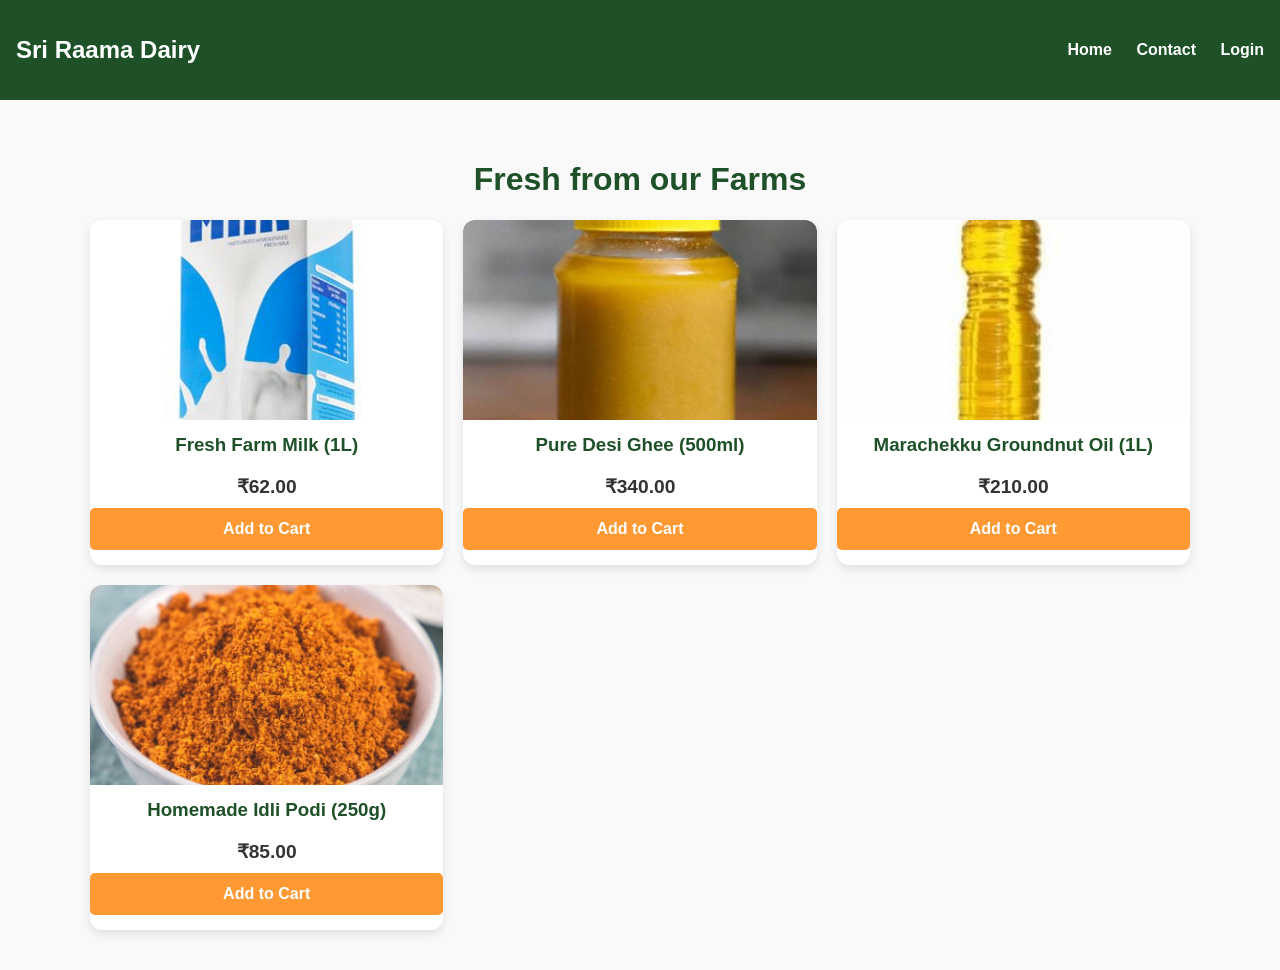
<file: index.html>
<!DOCTYPE html>
<html lang="en">
<head>
    <title>Home | Sri Raama Dairy</title>
    <link rel="stylesheet" href="style.css">
</head>
<body>

<nav>
    <div class="logo"><h2>Sri Raama Dairy</h2></div>
    <div class="menu">
        <a href="index.html">Home</a>
        <a href="contact.html">Contact</a>
        <a href="login.html">Login</a>
    </div>
</nav>

<div class="container">
    <h1 style="text-align:center; color:#1E5128;">Fresh from our Farms</h1>
    <div class="product-grid">
        
        <div class="card">
            <img src="images/milk.jpg" alt="Fresh Farm Milk">
            <h3>Fresh Farm Milk (1L)</h3>
            <p class="price">₹62.00</p>
            <button>Add to Cart</button>
        </div>

        <div class="card">
            <img src="images/ghee.jpg" alt="Pure Desi Ghee">
            <h3>Pure Desi Ghee (500ml)</h3>
            <p class="price">₹340.00</p>
            <button>Add to Cart</button>
        </div>

        <div class="card">
            <img src="images/oil.jpg" alt="Marachekku Groundnut Oil">
            <h3>Marachekku Groundnut Oil (1L)</h3>
            <p class="price">₹210.00</p>
            <button>Add to Cart</button>
        </div>

        <div class="card">
            <img src="images/podi.jpg" alt="Homemade Idli Podi">
            <h3>Homemade Idli Podi (250g)</h3>
            <p class="price">₹85.00</p>
            <button>Add to Cart</button>
        </div>

    </div>
</div>

</body>
</html>
</file>
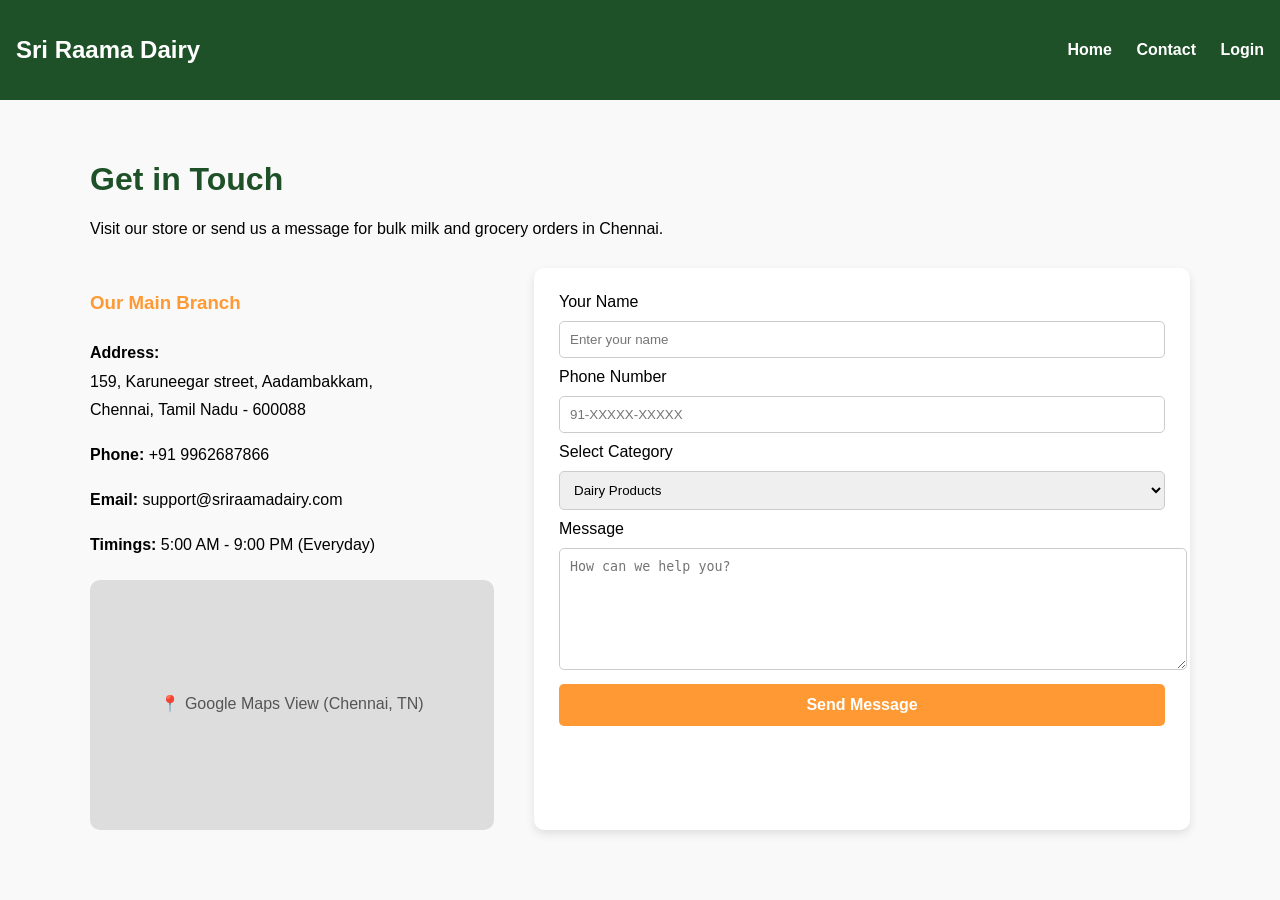
<file: contact.html>
<!DOCTYPE html>
<html lang="en">
<head>
    <title>Contact Us | Sri Raama Dairy</title>
    <link rel="stylesheet" href="style.css">
    <style>
        .contact-container { display: flex; flex-wrap: wrap; gap: 40px; margin-top: 30px; }
        .contact-info { flex: 1; min-width: 300px; line-height: 1.8; }
        .contact-form { flex: 1.5; min-width: 300px; background: white; padding: 25px; border-radius: 10px; box-shadow: 0 4px 10px rgba(0,0,0,0.1); }
        .map-placeholder { width: 100%; height: 250px; background: #ddd; display: flex; align-items: center; justify-content: center; border-radius: 10px; margin-top: 20px; color: #555; }
    </style>
</head>
<body>

<nav>
    <div class="logo"><h2>Sri Raama Dairy</h2></div>
    <div class="menu">
        <a href="index.html">Home</a>
        <a href="contact.html">Contact</a>
        <a href="login.html">Login</a>
    </div>
</nav>

<div class="container">
    <h1 style="color: #1E5128;">Get in Touch</h1>
    <p>Visit our store or send us a message for bulk milk and grocery orders in Chennai.</p>

    <div class="contact-container">
        <div class="contact-info">
            <h3 style="color: #FF9933;">Our Main Branch</h3>
            <p><strong>Address:</strong><br>
               159, Karuneegar street, Aadambakkam,<br>
               Chennai, Tamil Nadu - 600088</p>
            
            <p><strong>Phone:</strong> +91 9962687866</p>
            <p><strong>Email:</strong> support@sriraamadairy.com</p>
            <p><strong>Timings:</strong> 5:00 AM - 9:00 PM (Everyday)</p>

            <div class="map-placeholder">
                <p>📍 Google Maps View (Chennai, TN)</p>
            </div>
        </div>

        <div class="contact-form">
            <form id="queryForm">
                <label>Your Name</label>
                <input type="text" placeholder="Enter your name" required>
                
                <label>Phone Number</label>
                <input type="tel" placeholder="91-XXXXX-XXXXX" required>
                
                <label>Select Category</label>
                <select style="width: 100%; padding: 10px; margin: 10px 0; border: 1px solid #ccc; border-radius: 5px;">
                    <option>Dairy Products</option>
                    <option>Groceries / Oils</option>
                    <option>Wholesale Inquiry</option>
                </select>

                <label>Message</label>
                <textarea style="width: 100%; padding: 10px; margin: 10px 0; border: 1px solid #ccc; border-radius: 5px; height: 100px;" placeholder="How can we help you?"></textarea>
                
                <button type="submit">Send Message</button>
            </form>
        </div>
    </div>
</div>

<script>
    document.getElementById('queryForm').onsubmit = function(e) {
        e.preventDefault();
        alert("Thanks! Your message has been sent to Sri Raama Dairy.");
    }
</script>

</body>
</html>
</file>
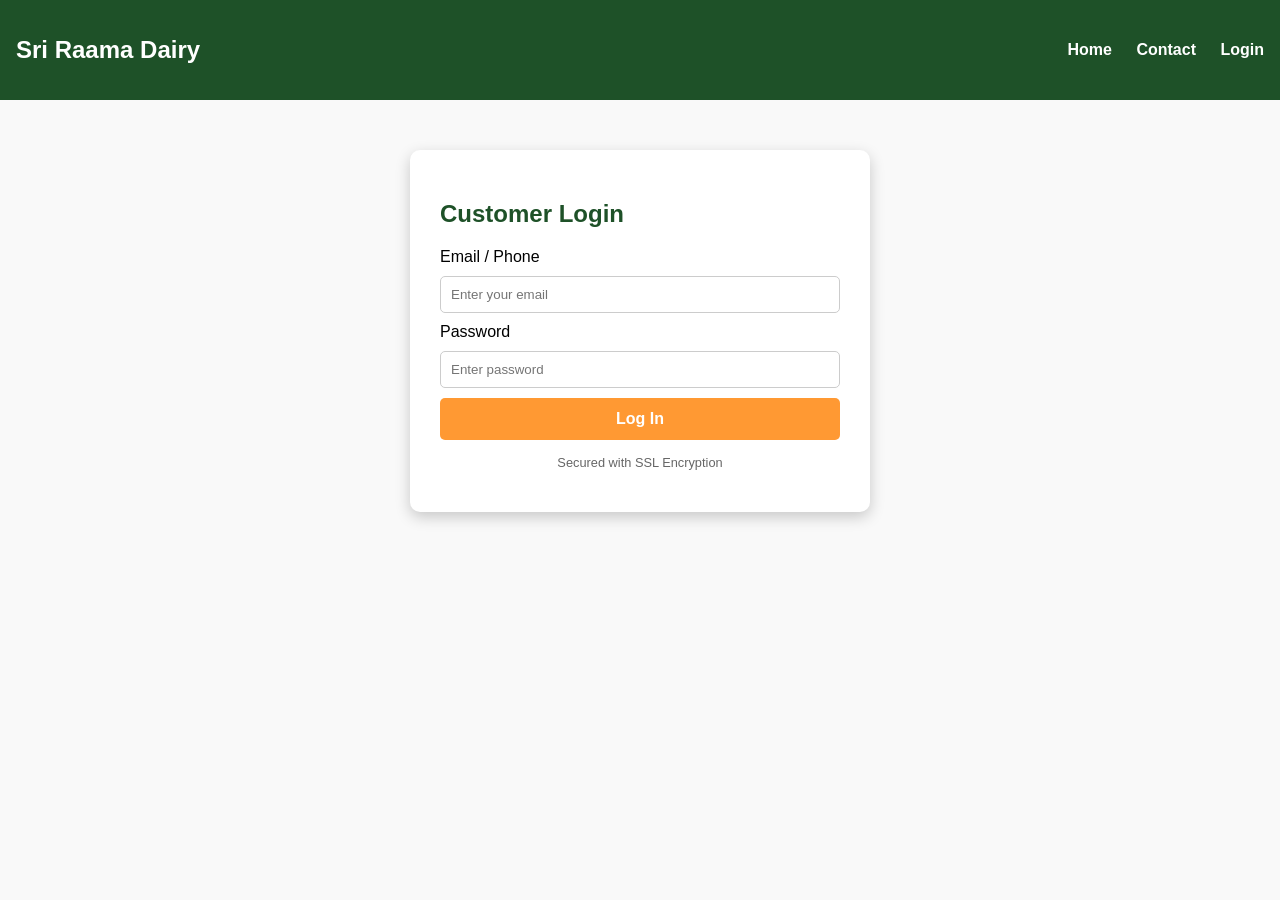
<file: login.html>
<!DOCTYPE html>
<html lang="en">
<head>
    <title>Login | Sri Raama Dairy</title>
    <link rel="stylesheet" href="style.css">
</head>
<body>

<nav>
    <div class="logo"><h2>Sri Raama Dairy</h2></div>
    <div class="menu">
        <a href="index.html">Home</a>
        <a href="contact.html">Contact</a>
        <a href="login.html">Login</a>
    </div>
</nav>

<div class="form-box">
    <h2 style="color:#1E5128">Customer Login</h2>
    <form>
        <label>Email / Phone</label>
        <input type="text" placeholder="Enter your email" required>
        <label>Password</label>
        <input type="password" placeholder="Enter password" required>
        <button type="submit">Log In</button>
    </form>
    <p style="text-align:center; font-size: 0.8rem; color: #666; margin-top: 15px;">
        Secured with SSL Encryption
    </p>
</div>

</body>
</html>
</file>
<file: style.css>
/* style.css */
:root {
    --primary: #FF9933; /* Saffron */
    --secondary: #1E5128; /* Deep Green */
    --light: #f9f9f9;
}

body { font-family: 'Segoe UI', Tahoma, Geneva, Verdana, sans-serif; margin: 0; background: var(--light); }

/* Navbar */
nav { background: var(--secondary); padding: 1rem; display: flex; justify-content: space-between; align-items: center; color: white; }
nav a { color: white; text-decoration: none; margin-left: 20px; font-weight: bold; }
nav a:hover { color: var(--primary); }

/* Layout */
.container { max-width: 1100px; margin: 20px auto; padding: 20px; }
.product-grid { display: grid; grid-template-columns: repeat(auto-fit, minmax(280px, 1fr)); gap: 20px; }

/* Product Cards */
.card { background: white; border-radius: 12px; overflow: hidden; box-shadow: 0 4px 10px rgba(0,0,0,0.1); text-align: center; padding-bottom: 15px; transition: 0.3s; }
.card:hover { transform: translateY(-5px); }
.card img { width: 100%; height: 200px; object-fit: cover; }
.card h3 { margin: 10px 0; color: var(--secondary); }
.price { font-size: 1.2rem; font-weight: bold; color: #333; margin-bottom: 10px; }

/* Forms (Login/Contact) */
.form-box { background: white; padding: 30px; border-radius: 10px; max-width: 400px; margin: 50px auto; box-shadow: 0 5px 15px rgba(0,0,0,0.2); }
input { width: 100%; padding: 10px; margin: 10px 0; border: 1px solid #ccc; border-radius: 5px; box-sizing: border-box; }
button { width: 100%; background: var(--primary); color: white; border: none; padding: 12px; cursor: pointer; border-radius: 5px; font-size: 1rem; font-weight: bold; }
</file>
